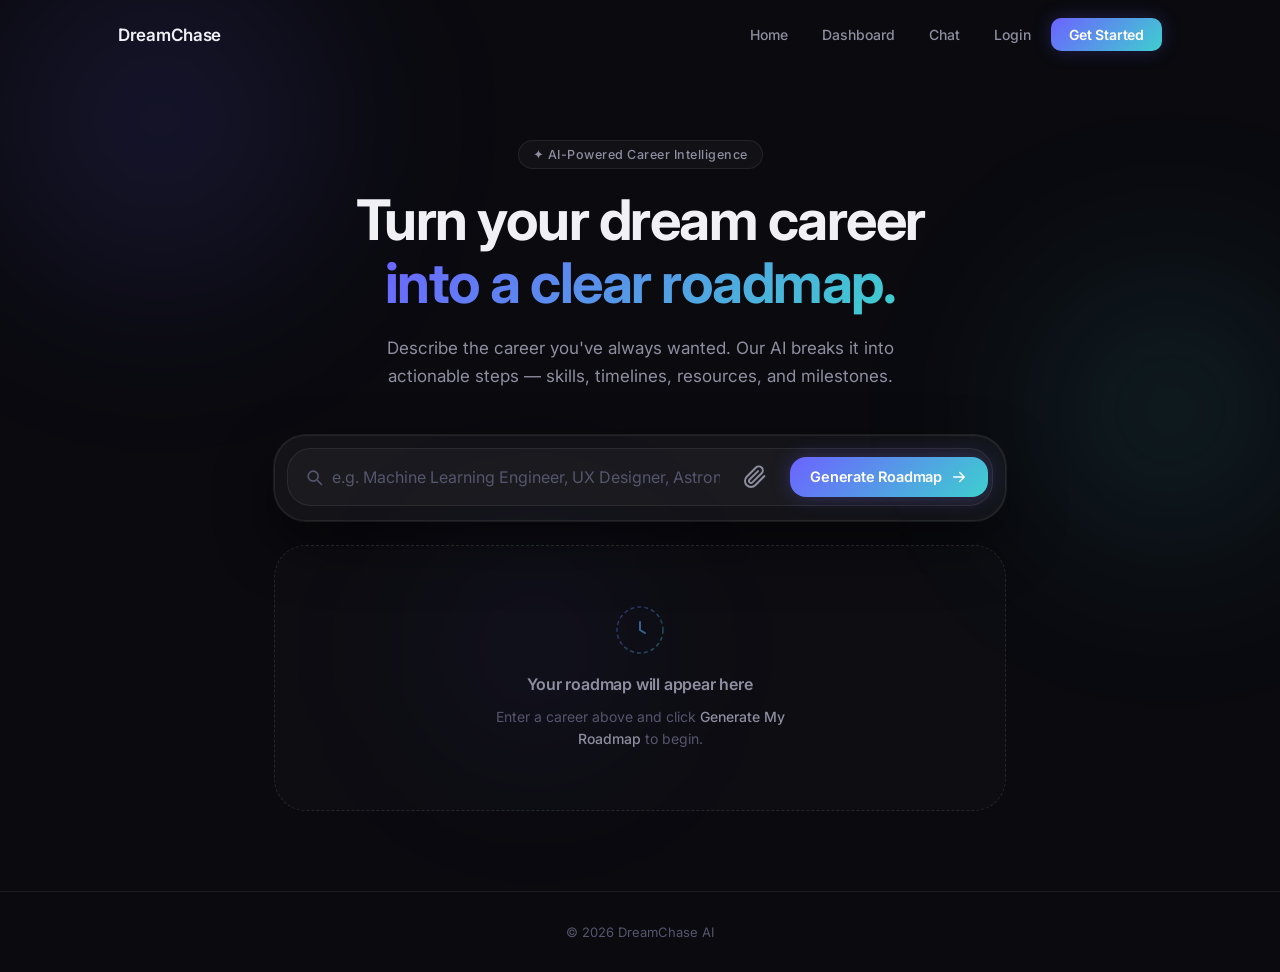
<file: Frontend/index.html>
<!DOCTYPE html>
<html lang="en">
<head>
  <meta charset="UTF-8" />
  <meta name="viewport" content="width=device-width, initial-scale=1.0" />
  <title>DreamChase AI — Your Career Roadmap</title>
  <meta name="description" content="Enter your dream career and let DreamChase AI generate a personalized roadmap to help you achieve your goals." />
  <link rel="preconnect" href="https://fonts.googleapis.com" />
  <link rel="preconnect" href="https://fonts.gstatic.com" crossorigin />
  <link href="https://fonts.googleapis.com/css2?family=Inter:wght@300;400;500;600;700&display=swap" rel="stylesheet" />
  <link rel="stylesheet" href="css/style.css" />
  
</head>
<body>

  <!-- ── Navigation ── -->
  <nav class="navbar" id="navbar">
    <div class="nav-inner">
      <a href="index.html" class="nav-logo">
        <span>DreamChase</span>
      </a>
      <div class="nav-links">
        <a href="index.html" class="nav-link">Home</a>
        <a href="dashboard.html" class="nav-link">Dashboard</a>
        <a href="chat.html" class="nav-link">Chat</a>
        <a href="login.html" class="nav-link">Login</a>
        <a href="#" class="nav-cta" id="getStartedBtn">Get Started</a>
      </div>
    </div>
  </nav>

  <!-- ── Hero ── -->
  <main class="main-wrap">

    <!-- Ambient blobs -->
    <div class="blob blob-1" aria-hidden="true"></div>
    <div class="blob blob-2" aria-hidden="true"></div>
    <div class="blob blob-3" aria-hidden="true"></div>

    <!-- Hero text -->
    <section class="hero-section">
      <div class="badge">✦ AI-Powered Career Intelligence</div>
      <h1 class="hero-title">
        Turn your dream career<br />
        <span class="gradient-text">into a clear roadmap.</span>
      </h1>
      <p class="hero-sub">
        Describe the career you've always wanted. Our AI breaks it into actionable steps — skills, timelines, resources, and milestones.
      </p>
    </section>

    <!-- ── Input Card ── -->
    <section class="card-section" aria-label="Career roadmap generator">
      <div class="input-card" id="inputCard">

        <!-- Input row -->
        <div class="input-row">
          <div class="input-icon" aria-hidden="true">
            <svg width="20" height="20" viewBox="0 0 24 24" fill="none">
              <path d="M21 21l-4.35-4.35M17 11A6 6 0 1 1 5 11a6 6 0 0 1 12 0z" stroke="currentColor" stroke-width="2" stroke-linecap="round"/>
            </svg>
          </div>
          <input
            type="text"
            id="careerInput"
            class="career-input"
            placeholder="e.g. Machine Learning Engineer, UX Designer, Astronaut…"
            autocomplete="off"
            spellcheck="false"
            aria-label="Enter your dream career"
            maxlength="120"
          />
          <label for="imageInput" id="imageUploadLabel" title="Upload Syllabus/Photo" style="cursor: pointer; padding: 0 15px; display: flex; align-items: center; color: var(--text-secondary); transition: color 0.2s ease;">
            <svg width="24" height="24" viewBox="0 0 24 24" fill="none">
              <path d="M21.44 11.05l-9.19 9.19a6 6 0 01-8.49-8.49l9.19-9.19a4 4 0 015.66 5.66l-9.2 9.19a2 2 0 01-2.83-2.83l8.49-8.48" stroke="currentColor" stroke-width="2" stroke-linecap="round" stroke-linejoin="round"/>
            </svg>
            <input type="file" id="imageInput" accept="image/png, image/jpeg, image/webp" style="display: none;" />
          </label>
          <button class="generate-btn" id="generateBtn" aria-label="Generate roadmap">
            <span class="btn-text">Generate Roadmap</span>
            <span class="btn-icon" aria-hidden="true">
              <svg width="18" height="18" viewBox="0 0 24 24" fill="none">
                <path d="M5 12h14M13 6l6 6-6 6" stroke="currentColor" stroke-width="2" stroke-linecap="round" stroke-linejoin="round"/>
              </svg>
            </span>
          </button>
        </div>

      </div>
    </section>

    <!-- ── Response Area ── -->
    <section class="response-section" id="responseSection" aria-live="polite" aria-label="AI roadmap output">

      <!-- Empty state -->
      <div class="empty-state" id="emptyState">
        <div class="empty-icon" aria-hidden="true">
          <svg width="48" height="48" viewBox="0 0 48 48" fill="none">
            <circle cx="24" cy="24" r="23" stroke="url(#eg)" stroke-width="1.5" stroke-dasharray="4 3"/>
            <path d="M24 16v8l5 3" stroke="url(#eg2)" stroke-width="2" stroke-linecap="round"/>
            <defs>
              <linearGradient id="eg" x1="0" y1="0" x2="48" y2="48" gradientUnits="userSpaceOnUse">
                <stop stop-color="#6C63FF" stop-opacity=".6"/>
                <stop offset="1" stop-color="#3ECFCF" stop-opacity=".6"/>
              </linearGradient>
              <linearGradient id="eg2" x1="0" y1="0" x2="48" y2="48" gradientUnits="userSpaceOnUse">
                <stop stop-color="#6C63FF"/>
                <stop offset="1" stop-color="#3ECFCF"/>
              </linearGradient>
            </defs>
          </svg>
        </div>
        <p class="empty-title">Your roadmap will appear here</p>
        <p class="empty-sub">Enter a career above and click <strong>Generate My Roadmap</strong> to begin.</p>
      </div>

      <!-- Loading state -->
      <div class="loading-state" id="loadingState" hidden>
        <div class="loading-dots" aria-label="Generating roadmap">
          <span></span><span></span><span></span>
        </div>
        <p class="loading-text">Crafting your personalized roadmap…</p>
      </div>

      <!-- Result state -->
      <div class="result-state" id="resultState" hidden>
        <div class="result-header">
          <div class="result-badge">
            <svg width="14" height="14" viewBox="0 0 16 16" fill="none" aria-hidden="true">
              <circle cx="8" cy="8" r="8" fill="url(#rb)"/>
              <path d="M5 8l2 2 4-4" stroke="white" stroke-width="1.5" stroke-linecap="round" stroke-linejoin="round"/>
              <defs>
                <linearGradient id="rb" x1="0" y1="0" x2="16" y2="16" gradientUnits="userSpaceOnUse">
                  <stop stop-color="#6C63FF"/><stop offset="1" stop-color="#3ECFCF"/>
                </linearGradient>
              </defs>
            </svg>
            AI Roadmap
          </div>
          <div class="result-meta" id="resultMeta"></div>
          <button class="copy-btn" id="copyBtn" title="Copy roadmap" aria-label="Copy roadmap to clipboard">
            <svg width="15" height="15" viewBox="0 0 24 24" fill="none">
              <rect x="9" y="9" width="13" height="13" rx="2" stroke="currentColor" stroke-width="1.8"/>
              <path d="M5 15H4a2 2 0 0 1-2-2V4a2 2 0 0 1 2-2h9a2 2 0 0 1 2 2v1" stroke="currentColor" stroke-width="1.8" stroke-linecap="round"/>
            </svg>
          </button>
        </div>
        <div class="result-body" id="resultBody"></div>
        <div class="result-footer">
          <button class="new-search-btn" id="newSearchBtn">
            <svg width="14" height="14" viewBox="0 0 24 24" fill="none" aria-hidden="true">
              <path d="M1 4v6h6M23 20v-6h-6" stroke="currentColor" stroke-width="2" stroke-linecap="round" stroke-linejoin="round"/>
              <path d="M20.49 9A9 9 0 0 0 5.64 5.64L1 10M23 14l-4.64 4.36A9 9 0 0 1 3.51 15" stroke="currentColor" stroke-width="2" stroke-linecap="round" stroke-linejoin="round"/>
            </svg>
            New Search
          </button>
        </div>
      </div>

    </section>

  </main>

  <!-- ── Footer ── -->
  <footer class="site-footer">
    <p>© 2026 DreamChase AI</p>
  </footer>

  <script src="js/app.js" defer></script>

</body>
</html>
</file>
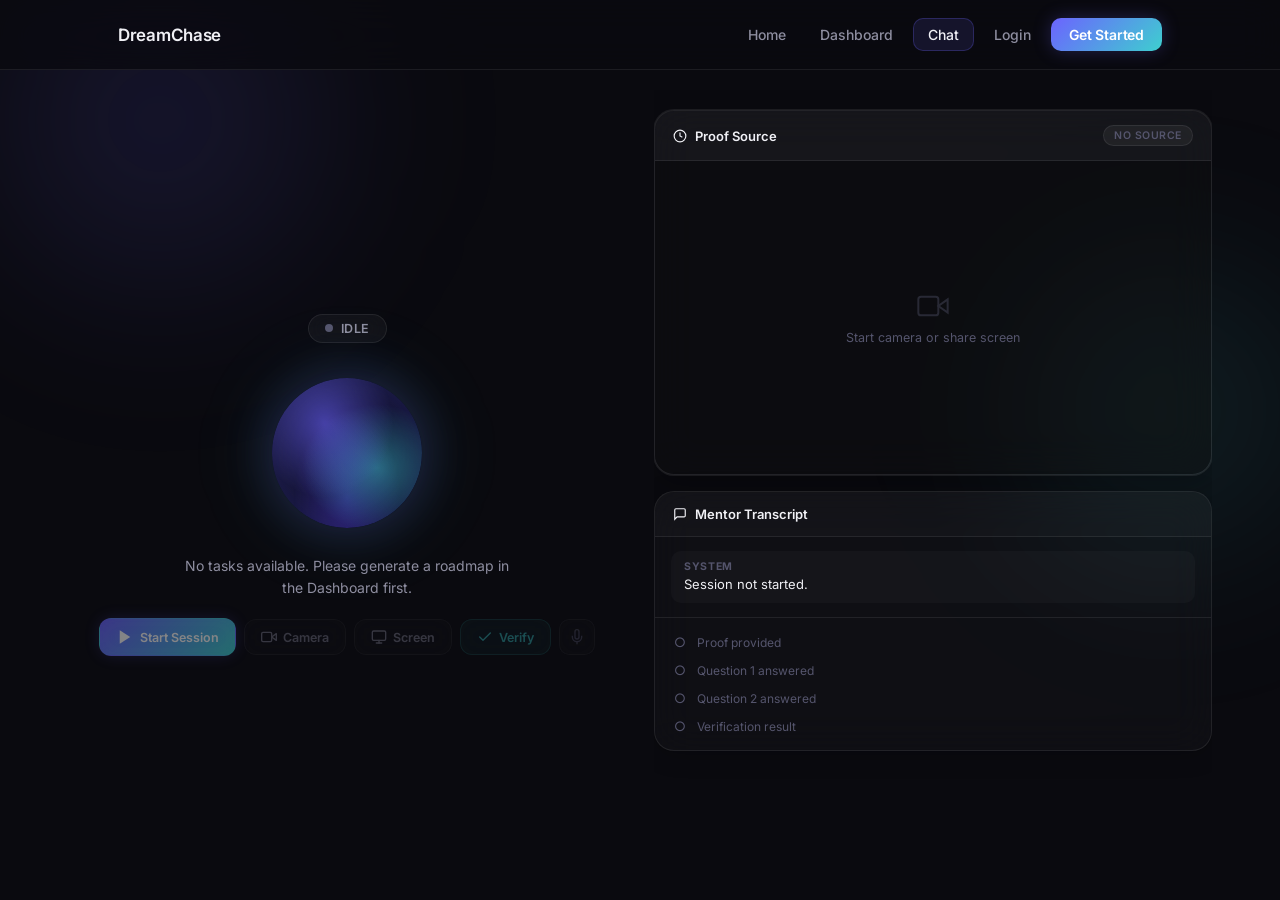
<file: Frontend/chat.html>
<!DOCTYPE html>
<html lang="en">
<head>
  <meta charset="UTF-8" />
  <meta name="viewport" content="width=device-width, initial-scale=1.0" />
  <title>DreamChase — Live Mentor Verification</title>
  <meta name="description" content="Verify your career progress with your AI mentor through live camera or screen-share proof." />
  <link rel="preconnect" href="https://fonts.googleapis.com" />
  <link rel="preconnect" href="https://fonts.gstatic.com" crossorigin />
  <link href="https://fonts.googleapis.com/css2?family=Inter:wght@300;400;500;600;700&display=swap" rel="stylesheet" />
  <link rel="stylesheet" href="css/style.css?v=2" />
</head>
<body>

  <!-- ── Navigation ── -->
  <nav class="navbar scrolled" id="navbar">
    <div class="nav-inner">
      <a href="index.html" class="nav-logo"><span>DreamChase</span></a>
      <div class="nav-links">
        <a href="index.html" class="nav-link">Home</a>
        <a href="dashboard.html" class="nav-link">Dashboard</a>
        <a href="chat.html" class="nav-link nav-link--active">Chat</a>
        <a href="login.html" class="nav-link">Login</a>
        <a href="#" class="nav-cta" id="getStartedBtn">Get Started</a>
      </div>
    </div>
  </nav>

  <!-- ── Verification App Container ── -->
  <main class="vf-app" id="vfApp" data-state="idle">

    <!-- Ambient blobs -->
    <div class="blob blob-1" aria-hidden="true"></div>
    <div class="blob blob-2" aria-hidden="true"></div>

    <!-- ─ Left Column: Orb + Status + Controls ─ -->
    <section class="vf-col vf-col--left">

      <!-- Session Status Badge -->
      <div class="vf-status-badge" id="statusBadge">
        <span class="vf-status-badge__dot"></span>
        <span class="vf-status-badge__text" id="statusText">Idle</span>
      </div>

      <!-- Central Orb -->
      <div class="vf-orb-wrap" id="orbWrap">
        <div class="vf-orb-glow" id="orbGlow"></div>
        <div class="vf-orb" id="vfOrb">
          <div class="vf-orb__inner"></div>
        </div>
      </div>

      <!-- Equalizer Removed -->

      <!-- Mentor Prompt (below orb) -->
      <div class="vf-prompt" id="mentorPrompt">
        <p class="vf-prompt__text" id="promptText">Start a live session to begin verification</p>
      </div>

      <!-- Control Buttons -->
      <div class="vf-controls" id="vfControls">
        <!-- Primary: Start Session / End Session -->
        <button class="vf-ctrl vf-ctrl--primary" id="sessionBtn" title="Start Live Session">
          <svg class="icon-play" width="18" height="18" viewBox="0 0 24 24" fill="currentColor"><polygon points="5 3 19 12 5 21 5 3"></polygon></svg>
          <svg class="icon-stop" width="18" height="18" viewBox="0 0 24 24" fill="currentColor" style="display:none"><rect x="6" y="6" width="12" height="12" rx="2"></rect></svg>
          <span class="vf-ctrl__label" id="sessionLabel">Start Session</span>
        </button>
        <!-- Camera -->
        <button class="vf-ctrl vf-ctrl--secondary" id="cameraBtn" title="Start Camera" disabled>
          <svg width="16" height="16" viewBox="0 0 24 24" fill="none" stroke="currentColor" stroke-width="2" stroke-linecap="round" stroke-linejoin="round"><path d="M23 7l-7 5 7 5V7z"></path><rect x="1" y="5" width="15" height="14" rx="2" ry="2"></rect></svg>
          <span class="vf-ctrl__label">Camera</span>
        </button>
        <!-- Screen Share -->
        <button class="vf-ctrl vf-ctrl--secondary" id="screenBtn" title="Share Screen" disabled>
          <svg width="16" height="16" viewBox="0 0 24 24" fill="none" stroke="currentColor" stroke-width="2" stroke-linecap="round" stroke-linejoin="round"><rect x="2" y="3" width="20" height="14" rx="2" ry="2"></rect><line x1="8" y1="21" x2="16" y2="21"></line><line x1="12" y1="17" x2="12" y2="21"></line></svg>
          <span class="vf-ctrl__label">Screen</span>
        </button>
        <!-- Verify -->
        <button class="vf-ctrl vf-ctrl--accent" id="verifyBtn" title="Start Verification" disabled>
          <svg width="16" height="16" viewBox="0 0 24 24" fill="none" stroke="currentColor" stroke-width="2" stroke-linecap="round" stroke-linejoin="round"><polyline points="20 6 9 17 4 12"></polyline></svg>
          <span class="vf-ctrl__label">Verify</span>
        </button>
        <!-- Mute -->
        <button class="vf-ctrl vf-ctrl--icon" id="muteBtn" title="Mute" disabled>
          <svg class="icon-mic" width="16" height="16" viewBox="0 0 24 24" fill="none" stroke="currentColor" stroke-width="2"><path d="M12 1a3 3 0 0 0-3 3v8a3 3 0 0 0 6 0V4a3 3 0 0 0-3-3z"></path><path d="M19 10v2a7 7 0 0 1-14 0v-2"></path><line x1="12" y1="19" x2="12" y2="23"></line></svg>
          <svg class="icon-mic-off" width="16" height="16" viewBox="0 0 24 24" fill="none" stroke="currentColor" stroke-width="2" style="display:none"><line x1="1" y1="1" x2="23" y2="23"></line><path d="M9 9v3a3 3 0 0 0 5.12 2.12M15 9.34V4a3 3 0 0 0-5.94-.6"></path><path d="M17 16.95A7 7 0 0 1 5 12v-2m14 0v2c0 .76-.13 1.49-.36 2.18"></path><line x1="12" y1="19" x2="12" y2="23"></line></svg>
        </button>
      </div>
    </section>

    <!-- ─ Right Column: Proof + Mentor Panel ─ -->
    <section class="vf-col vf-col--right">

      <!-- Proof Source Card -->
      <div class="vf-proof-card" id="proofCard">
        <div class="vf-proof-card__header">
          <h3 class="vf-proof-card__title">
            <svg width="14" height="14" viewBox="0 0 24 24" fill="none" stroke="currentColor" stroke-width="2"><circle cx="12" cy="12" r="10"></circle><polyline points="12 6 12 12 16 14"></polyline></svg>
            Proof Source
          </h3>
          <span class="vf-proof-card__badge" id="proofBadge">No Source</span>
        </div>
        <div class="vf-proof-card__preview" id="proofPreview">
          <video id="proofVideo" autoplay muted playsinline></video>
          <div class="vf-proof-card__empty" id="proofEmpty">
            <svg width="32" height="32" viewBox="0 0 24 24" fill="none" stroke="currentColor" stroke-width="1.5" opacity="0.4"><path d="M23 7l-7 5 7 5V7z"></path><rect x="1" y="5" width="15" height="14" rx="2" ry="2"></rect></svg>
            <span>Start camera or share screen</span>
          </div>
        </div>
        <button class="vf-proof-card__stop" id="stopProofBtn" style="display:none">
          <svg width="14" height="14" viewBox="0 0 24 24" fill="none" stroke="currentColor" stroke-width="2"><rect x="6" y="6" width="12" height="12" rx="2"></rect></svg>
          Stop Preview
        </button>
      </div>

      <!-- Mentor Panel -->
      <div class="vf-mentor-panel" id="mentorPanel">
        <div class="vf-mentor-panel__header">
          <h3 class="vf-mentor-panel__title">
            <svg width="14" height="14" viewBox="0 0 24 24" fill="none" stroke="currentColor" stroke-width="2"><path d="M21 15a2 2 0 01-2 2H7l-4 4V5a2 2 0 012-2h14a2 2 0 012 2z"></path></svg>
            Mentor Transcript
          </h3>
        </div>
        <div class="vf-mentor-panel__body" id="mentorBody">
          <!-- Transcript entries will be appended here -->
          <div class="vf-transcript vf-transcript--system" id="transcriptPlaceholder">
            <span class="vf-transcript__label">System</span>
            <span class="vf-transcript__text">Session not started.</span>
          </div>
        </div>

        <!-- User Answer Input -->
        <div class="vf-answer-wrap" id="answerWrap" style="display:none">
          <input type="text" id="answerInput" class="vf-answer-input" placeholder="Type your answer here..." autocomplete="off">
          <button id="sendAnswerBtn" class="vf-answer-btn">Send</button>
        </div>

        <!-- Verification Checklist -->
        <div class="vf-checklist" id="vfChecklist">
          <div class="vf-checklist__item" id="checkProof" data-done="false">
            <span class="vf-checklist__icon">○</span>
            <span>Proof provided</span>
          </div>
          <div class="vf-checklist__item" id="checkQ1" data-done="false">
            <span class="vf-checklist__icon">○</span>
            <span>Question 1 answered</span>
          </div>
          <div class="vf-checklist__item" id="checkQ2" data-done="false">
            <span class="vf-checklist__icon">○</span>
            <span>Question 2 answered</span>
          </div>
          <div class="vf-checklist__item" id="checkResult" data-done="false">
            <span class="vf-checklist__icon">○</span>
            <span>Verification result</span>
          </div>
        </div>

        <!-- Result Banner -->
        <div class="vf-result-banner" id="resultBanner" style="display:none">
          <span class="vf-result-banner__icon" id="resultIcon"></span>
          <span class="vf-result-banner__text" id="resultText"></span>
          <button class="vf-result-banner__retry" id="retryBtn" style="display:none">Retry</button>
        </div>
      </div>

    </section>

    <!-- ── Reward Overlay (hidden) ── -->
    <div class="vf-reward-overlay" id="rewardOverlay">
      <div class="vf-reward__burst" id="rewardBurst"></div>
      <div class="vf-reward__badge">
        <svg width="48" height="48" viewBox="0 0 24 24" fill="none" stroke="#ffd700" stroke-width="2"><polygon points="12 2 15.09 8.26 22 9.27 17 14.14 18.18 21.02 12 17.77 5.82 21.02 7 14.14 2 9.27 8.91 8.26 12 2"></polygon></svg>
        <span class="vf-reward__text">Task Verified!</span>
      </div>
      <!-- Stars generated by JS -->
    </div>

    <!-- Error Toast -->
    <div class="vf-error" id="vfError">
      <svg width="14" height="14" viewBox="0 0 24 24" fill="none" stroke="currentColor" stroke-width="2"><circle cx="12" cy="12" r="10"></circle><line x1="15" y1="9" x2="9" y2="15"></line><line x1="9" y1="9" x2="15" y2="15"></line></svg>
      <span id="errorText"></span>
    </div>

  </main>

  <script src="js/chat.js?v=5" defer></script>
  <script>
    const navbar = document.getElementById('navbar');
    window.addEventListener('scroll', () => {
      navbar.classList.toggle('scrolled', window.scrollY > 20);
    }, { passive: true });
  </script>
</body>
</html>
</file>
<file: Frontend/css/style.css>
/* Custom Modal Styling */
.custom-modal-overlay {
    position: fixed;
    top: 0; left: 0; width: 100%; height: 100%;
    background: rgba(10, 10, 15, 0.8);
    backdrop-filter: blur(8px); /* Beautiful glass effect */
    display: flex;
    justify-content: center;
    align-items: center;
    z-index: 9999;
    opacity: 0;
    transition: opacity 0.3s ease;
}

.custom-modal {
    background: #161622;
    border: 1px solid rgba(108, 99, 255, 0.3);
    border-radius: 16px;
    padding: 30px 40px;
    text-align: center;
    box-shadow: 0 15px 35px rgba(0,0,0,0.5), 0 0 20px rgba(108, 99, 255, 0.1);
    transform: translateY(20px);
    transition: transform 0.3s ease;
    max-width: 400px;
    width: 90%;
}

.custom-modal-overlay.show {
    opacity: 1;
}
.custom-modal-overlay.show .custom-modal {
    transform: translateY(0);
}

.modal-actions {
    display: flex;
    gap: 15px;
    justify-content: center;
}

.modal-btn {
    padding: 10px 20px;
    border-radius: 8px;
    font-weight: 600;
    cursor: pointer;
    border: none;
    transition: all 0.2s;
}

.cancel-btn {
    background: rgba(255, 255, 255, 0.05);
    color: var(--text-secondary);
    border: 1px solid rgba(255, 255, 255, 0.1);
}
.cancel-btn:hover {
    background: rgba(255, 255, 255, 0.1);
    color: white;
}

.confirm-btn {
    background: var(--gradient);
    color: white;
    box-shadow: 0 4px 15px rgba(108, 99, 255, 0.3);
}
.confirm-btn:hover {
    box-shadow: 0 6px 20px rgba(108, 99, 255, 0.5);
    transform: translateY(-2px);
}

*,
::after,
::before {
  box-sizing: border-box;
  margin: 0;
  padding: 0
}
:root {
  --bg-base: #0a0a0f;
  --bg-elevated: #111118;
  --bg-card: rgba(255, 255, 255, 0.04);
  --bg-card-hover: rgba(255, 255, 255, 0.07);
  --border: rgba(255, 255, 255, 0.08);
  --border-focus: rgba(108, 99, 255, 0.6);
  --text-primary: #f0f0f5;
  --text-secondary: #8e8ea0;
  --text-muted: #55556d;
  --grad-start: #6c63ff;
  --grad-end: #3ecfcf;
  --gradient: linear-gradient(135deg, var(--grad-start), var(--grad-end));
  --radius-sm: 10px;
  --radius-md: 16px;
  --radius-lg: 24px;
  --radius-xl: 32px;
  --shadow-card: 0 0 0 1px var(--border),0 24px 60px rgba(0, 0, 0, 0.45);
  --shadow-btn: 0 0 24px rgba(108, 99, 255, 0.35);
  --font: "Inter",-apple-system,BlinkMacSystemFont,"Segoe UI",sans-serif;
  --transition: 0.22s cubic-bezier(0.4, 0, 0.2, 1)
}
html {
  scroll-behavior: smooth
}
[hidden] {
  display: none!important
}
body {
  font-family: var(--font);
  background: var(--bg-base);
  color: var(--text-primary);
  min-height: 100dvh;
  overflow-x: hidden;
  -webkit-font-smoothing: antialiased
}
::-webkit-scrollbar {
  width: 6px
}
::-webkit-scrollbar-track {
  background: 0 0
}
::-webkit-scrollbar-thumb {
  background: rgba(255,255,255,.1);
  border-radius: 99px
}
.navbar {
  position: fixed;
  top: 0;
  left: 0;
  right: 0;
  z-index: 100;
  border-bottom: 1px solid transparent;
  transition: background var(--transition),backdrop-filter var(--transition),border-color var(--transition)
}
.navbar.scrolled {
  background: rgba(10,10,15,.82);
  backdrop-filter: blur(20px) saturate(1.6);
  -webkit-backdrop-filter: blur(20px) saturate(1.6);
  border-color: var(--border)
}
.nav-inner {
  max-width: 1100px;
  margin: 0 auto;
  padding: 18px 28px;
  display: flex;
  align-items: center;
  justify-content: space-between
}
.nav-logo {
  display: flex;
  align-items: center;
  gap: 9px;
  text-decoration: none;
  font-weight: 600;
  font-size: 17px;
  letter-spacing: -.3px;
  color: var(--text-primary)
}
.nav-links {
  display: flex;
  align-items: center;
  gap: 6px
}
.nav-cta,
.nav-link {
  font-size: 14px;
  border-radius: var(--radius-sm);
  text-decoration: none
}
.nav-link {
  color: var(--text-secondary);
  font-weight: 500;
  padding: 7px 14px;
  transition: color var(--transition),background var(--transition)
}
.nav-link:hover {
  color: var(--text-primary);
  background: rgba(255,255,255,.05)
}
.nav-link--active {
  color: var(--text-primary)!important;
  background: rgba(108,99,255,.12);
  border: 1px solid rgba(108,99,255,.25)
}
.nav-cta {
  font-weight: 600;
  padding: 8px 18px;
  background: var(--gradient);
  color: #fff;
  letter-spacing: -.2px;
  box-shadow: 0 0 18px rgba(108,99,255,.25);
  transition: opacity var(--transition),transform var(--transition),box-shadow var(--transition)
}
.nav-cta:hover {
  opacity: .88;
  transform: translateY(-1px);
  box-shadow: var(--shadow-btn)
}
.blob {
  position: fixed;
  border-radius: 50%;
  filter: blur(80px);
  pointer-events: none;
  z-index: 0;
  animation: 12s ease-in-out infinite alternate blobFloat
}
.blob-1 {
  width: 480px;
  height: 480px;
  background: radial-gradient(circle,rgba(108,99,255,.18),transparent 70%);
  top: -120px;
  left: -80px;
  animation-duration: 14s
}
.blob-2 {
  width: 420px;
  height: 420px;
  background: radial-gradient(circle,rgba(62,207,207,.14),transparent 70%);
  top: 200px;
  right: -100px;
  animation-duration: 18s;
  animation-delay: -4s
}
.blob-3 {
  width: 300px;
  height: 300px;
  background: radial-gradient(circle,rgba(108,99,255,.1),transparent 70%);
  bottom: 100px;
  left: 30%;
  animation-duration: 16s;
  animation-delay: -8s
}
@keyframes blobFloat {
  from {
    transform: translate(0,0) scale(1)
  }
  to {
    transform: translate(30px,20px) scale(1.08)
  }
}
.main-wrap {
  position: relative;
  max-width: 780px;
  margin: 0 auto;
  padding: 140px 24px 80px;
  display: flex;
  flex-direction: column;
  align-items: center
}
.hero-section {
  position: relative;
  z-index: 1;
  display: flex;
  flex-direction: column;
  align-items: center;
  text-align: center;
  gap: 20px;
  margin-bottom: 44px;
  animation: .7s both fadeUp
}
.badge {
  display: inline-flex;
  align-items: center;
  gap: 6px;
  font-size: 12.5px;
  font-weight: 500;
  letter-spacing: .04em;
  color: var(--text-secondary);
  background: rgba(255,255,255,.03);
  padding: 6px 14px;
  border-radius: 99px;
  border: 1px solid var(--border);
  backdrop-filter: blur(8px)
}
.hero-title {
  font-size: clamp(32px, 6vw, 56px);
  font-weight: 700;
  line-height: 1.12;
  letter-spacing: -1.5px
}
.gradient-text {
  background: var(--gradient);
  -webkit-background-clip: text;
  background-clip: text;
  -webkit-text-fill-color: transparent
}
.hero-sub {
  font-size: 17px;
  line-height: 1.65;
  color: var(--text-secondary);
  max-width: 520px
}
.card-section,
.response-section {
  width: 100%;
  position: relative;
  z-index: 1
}
.card-section {
  animation: .7s .1s both fadeUp
}
.input-card {
  background: var(--bg-card);
  border-radius: var(--radius-xl);
  padding: 12px 12px 14px;
  border: 1px solid var(--border);
  backdrop-filter: blur(24px) saturate(1.4);
  -webkit-backdrop-filter: blur(24px) saturate(1.4);
  box-shadow: var(--shadow-card);
  transition: border-color var(--transition),box-shadow var(--transition)
}
.input-card:focus-within {
  border-color: rgba(108,99,255,.35);
  box-shadow: 0 0 0 1px rgba(108,99,255,.15),0 24px 60px rgba(0,0,0,.5),0 0 40px rgba(108,99,255,.08)
}
.input-row {
  display: flex;
  align-items: center;
  gap: 8px;
  background: rgba(255,255,255,.03);
  border: 1px solid var(--border);
  border-radius: var(--radius-lg);
  padding: 4px 4px 4px 16px;
  transition: border-color var(--transition)
}
.input-row:focus-within {
  border-color: rgba(108,99,255,.4)
}
.chat-input-icon,
.input-icon {
  color: var(--text-muted);
  display: flex;
  align-items: center;
  flex-shrink: 0
}
.career-input,
.chat-text-input {
  outline: 0;
  font-family: var(--font);
  caret-color: var(--grad-start)
}
.career-input {
  flex: 1;
  background: 0 0;
  border: none;
  color: var(--text-primary);
  font-size: 16px;
  line-height: 1.5;
  padding: 12px 0
}
.career-input::placeholder {
  color: var(--text-muted)
}
.career-input.shake {
  animation: .4s shake
}
@keyframes shake {
  0%,
  100% {
    transform: translateX(0)
  }
  20% {
    transform: translateX(-6px)
  }
  60% {
    transform: translateX(6px)
  }
  80% {
    transform: translateX(-3px)
  }
}
.generate-btn {
  display: flex;
  align-items: center;
  gap: 8px;
  padding: 11px 20px;
  border-radius: var(--radius-md);
  background: var(--gradient);
  color: #fff;
  font-family: var(--font);
  font-size: 14.5px;
  font-weight: 600;
  letter-spacing: -.2px;
  border: none;
  cursor: pointer;
  flex-shrink: 0;
  box-shadow: 0 0 20px rgba(108,99,255,.3);
  transition: transform var(--transition),box-shadow var(--transition),opacity var(--transition)
}
.chat-send-btn:hover,
.generate-btn:hover:not(:disabled) {
  transform: translateY(-1px);
  box-shadow: var(--shadow-btn)
}
.chat-send-btn:active,
.generate-btn:active:not(:disabled) {
  transform: translateY(0)
}
.generate-btn:disabled {
  opacity: .55;
  cursor: not-allowed
}
.btn-text {
  white-space: nowrap
}
.btn-icon {
  display: flex;
  align-items: center
}
.response-section {
  margin-top: 24px;
  animation: .7s .2s both fadeUp
}
.empty-state {
  display: flex;
  flex-direction: column;
  align-items: center;
  justify-content: center;
  text-align: center;
  gap: 12px;
  padding: 60px 24px;
  border: 1px dashed rgba(255,255,255,.1);
  border-radius: var(--radius-xl);
  background: rgba(255,255,255,.015)
}
.empty-icon {
  opacity: .6;
  margin-bottom: 4px;
  animation: 3s ease-in-out infinite pulse
}
.empty-title {
  font-size: 16px;
  font-weight: 600;
  letter-spacing: -.2px;
  color: var(--text-secondary)
}
.empty-sub {
  font-size: 14px;
  color: var(--text-muted);
  max-width: 320px;
  line-height: 1.6
}
.empty-sub strong {
  color: var(--text-secondary);
  font-weight: 500
}
@keyframes pulse {
  0%,
  100% {
    opacity: .5;
    transform: scale(1)
  }
  50% {
    opacity: .9;
    transform: scale(1.05)
  }
}
.loading-state {
  display: flex;
  flex-direction: column;
  align-items: center;
  gap: 16px;
  padding: 60px 24px
}
.loading-dots {
  display: flex;
  gap: 8px
}
.loading-dots span {
  width: 8px;
  height: 8px;
  border-radius: 50%;
  background: var(--gradient);
  animation: 1.2s ease-in-out infinite dotBounce
}
.loading-dots span:nth-child(2) {
  animation-delay: .2s
}
.loading-dots span:nth-child(3) {
  animation-delay: .4s
}
.loading-text {
  font-size: 14.5px;
  color: var(--text-secondary)
}
@keyframes dotBounce {
  0%,
  100%,
  80% {
    transform: scale(.7);
    opacity: .4
  }
  40% {
    transform: scale(1.15);
    opacity: 1
  }
}
.result-state {
  background: var(--bg-card);
  border: 1px solid var(--border);
  border-radius: var(--radius-xl);
  overflow: hidden;
  backdrop-filter: blur(20px);
  -webkit-backdrop-filter: blur(20px);
  box-shadow: var(--shadow-card);
  animation: .4s both fadeUp
}
.result-header {
  display: flex;
  align-items: center;
  gap: 12px;
  padding: 16px 20px;
  border-bottom: 1px solid var(--border);
  background: rgba(255,255,255,.025)
}
.result-badge {
  display: flex;
  align-items: center;
  gap: 6px;
  font-size: 12px;
  font-weight: 600;
  letter-spacing: .02em;
  background: linear-gradient(135deg,rgba(108,99,255,.2),rgba(62,207,207,.2));
  border: 1px solid rgba(108,99,255,.25);
  border-radius: 99px;
  padding: 4px 10px;
  color: #c4c0ff
}
.result-meta {
  flex: 1;
  font-size: 13px;
  letter-spacing: -.1px;
  color: var(--text-muted)
}
.copy-btn {
  background: rgba(255,255,255,.05);
  border: 1px solid var(--border);
  border-radius: 8px;
  cursor: pointer;
  display: flex;
  align-items: center;
  justify-content: center;
  width: 32px;
  height: 32px;
  color: var(--text-muted);
  transition: color var(--transition),background var(--transition),border-color var(--transition)
}
.copy-btn:hover {
  color: var(--text-primary);
  background: rgba(255,255,255,.1);
  border-color: rgba(255,255,255,.15)
}
.copy-btn.copied {
  color: #3ecfcf;
  border-color: rgba(62,207,207,.4);
  background: rgba(62,207,207,.08)
}
.result-body {
  padding: 28px 28px 24px;
  max-height: 520px;
  overflow-y: auto;
  display: flex;
  flex-direction: column;
  gap: 4px
}
.rm-h2 {
  font-size: 17px;
  font-weight: 700;
  letter-spacing: -.4px;
  background: var(--gradient);
  -webkit-background-clip: text;
  background-clip: text;
  -webkit-text-fill-color: transparent;
  margin-top: 24px;
  margin-bottom: 10px
}
.rm-h2:first-child {
  margin-top: 0
}
.rm-h3 {
  font-size: 14px;
  font-weight: 600;
  color: var(--text-secondary);
  letter-spacing: .06em;
  text-transform: uppercase;
  margin-top: 20px;
  margin-bottom: 8px
}
.rm-step {
  display: flex;
  align-items: flex-start;
  gap: 12px;
  padding: 10px 14px;
  border-radius: var(--radius-sm);
  background: rgba(255,255,255,.025);
  border: 1px solid transparent;
  font-size: 14.5px;
  color: var(--text-primary);
  margin-bottom: 6px;
  line-height: 1.6;
  transition: border-color var(--transition),background var(--transition)
}
.rm-step:hover {
  border-color: rgba(108,99,255,.2);
  background: rgba(108,99,255,.05)
}

/* ─── Task Dual-Path Actions ─── */
.task-actions {
  display: flex;
  align-items: center;
  gap: 8px;
  margin-top: 10px;
  flex-wrap: wrap;
}
.task-btn {
  display: inline-flex;
  align-items: center;
  gap: 6px;
  padding: 7px 14px;
  border-radius: 8px;
  border: 1px solid var(--border);
  cursor: pointer;
  font-family: var(--font);
  font-size: 12px;
  font-weight: 600;
  transition: all 0.22s ease;
  backdrop-filter: blur(8px);
}
.task-btn:hover { transform: translateY(-1px); }
.task-btn--done {
  background: rgba(0,199,213,0.08);
  color: #3ecfcf;
  border-color: rgba(62,207,207,0.2);
}
.task-btn--done:hover {
  background: rgba(0,199,213,0.15);
  box-shadow: 0 0 12px rgba(62,207,207,0.15);
}
.task-btn--verify {
  background: rgba(255,215,0,0.08);
  color: #ffd700;
  border-color: rgba(255,215,0,0.2);
}
.task-btn--verify:hover {
  background: rgba(255,215,0,0.15);
  box-shadow: 0 0 12px rgba(255,215,0,0.15);
}
.task-btn__xp {
  font-size: 10px;
  font-weight: 700;
  padding: 2px 6px;
  border-radius: 4px;
  background: rgba(255,255,255,0.06);
  opacity: 0.8;
}

/* ─── Task Badges ─── */
.task-badge {
  position: absolute;
  top: 8px;
  right: 10px;
  font-size: 10px;
  font-weight: 700;
  padding: 3px 8px;
  border-radius: 6px;
  letter-spacing: 0.04em;
  text-transform: uppercase;
}
.task-badge--done {
  background: rgba(62,207,207,0.1);
  color: #3ecfcf;
  border: 1px solid rgba(62,207,207,0.2);
}
.task-badge--verified {
  background: rgba(255,215,0,0.1);
  color: #ffd700;
  border: 1px solid rgba(255,215,0,0.2);
  box-shadow: 0 0 8px rgba(255,215,0,0.1);
}
.rm-num {
  display: flex;
  align-items: center;
  justify-content: center;
  width: 22px;
  height: 22px;
  min-width: 22px;
  border-radius: 6px;
  background: var(--gradient);
  color: #fff;
  font-size: 11px;
  font-weight: 700
}
.rm-bullet {
  display: flex;
  align-items: flex-start;
  gap: 10px;
  color: var(--text-primary);
  padding: 5px 0;
  font-size: 14.5px;
  line-height: 1.6
}
.rm-dot {
  width: 6px;
  height: 6px;
  min-width: 6px;
  border-radius: 50%;
  background: var(--gradient);
  margin-top: 9px
}
.rm-p {
  font-size: 14.5px;
  line-height: 1.7;
  color: var(--text-secondary);
  padding: 3px 0
}
.rm-bold {
  font-size: 14.5px;
  font-weight: 600;
  color: var(--text-primary);
  margin-top: 16px
}
.result-footer {
  display: flex;
  align-items: center;
  padding: 14px 20px;
  border-top: 1px solid var(--border);
  gap: 12px
}
.new-search-btn {
  display: flex;
  align-items: center;
  gap: 7px;
  font-family: var(--font);
  font-size: 13px;
  font-weight: 500;
  color: var(--text-secondary);
  background: rgba(255,255,255,.04);
  border: 1px solid var(--border);
  border-radius: 8px;
  padding: 7px 14px;
  cursor: pointer;
  transition: color var(--transition),background var(--transition),border-color var(--transition)
}
.new-search-btn:hover {
  color: var(--text-primary);
  background: rgba(255,255,255,.08);
  border-color: rgba(255,255,255,.15)
}
.site-footer {
  position: relative;
  z-index: 1;
  text-align: center;
  padding: 32px 24px;
  font-size: 13px;
  color: var(--text-muted);
  border-top: 1px solid var(--border)
}
.site-footer a {
  color: var(--text-muted);
  text-decoration: none;
  transition: color var(--transition)
}
.site-footer a:hover {
  color: var(--text-secondary)
}
@keyframes fadeUp {
  from {
    opacity: 0;
    transform: translateY(22px)
  }
  to {
    opacity: 1;
    transform: translateY(0)
  }
}
.dash-main {
  position: relative;
  max-width: 1100px;
  margin: 0 auto;
  padding: 120px 28px 80px;
  min-height: 100dvh
}
.dash-header {
  text-align: center;
  display: flex;
  flex-direction: column;
  align-items: center;
  gap: 16px;
  margin-bottom: 40px;
  animation: .6s both fadeUp;
  position: relative;
  z-index: 1
}
.dash-title {
  font-size: clamp(28px, 5vw, 42px);
  font-weight: 700;
  letter-spacing: -1.2px;
  line-height: 1.15
}
.dash-sub {
  font-size: 16px;
  color: var(--text-secondary);
  max-width: 480px;
  line-height: 1.6
}
.stats-row {
  display: grid;
  grid-template-columns: repeat(3,1fr);
  gap: 16px;
  margin-bottom: 32px;
  animation: .6s .1s both fadeUp;
  position: relative;
  z-index: 1
}
.stat-card {
  display: flex;
  align-items: center;
  gap: 16px;
  background: linear-gradient(145deg,rgba(255,255,255,.03) 0,rgba(255,255,255,.01) 100%);
  border: 1px solid var(--border);
  border-radius: var(--radius-md);
  padding: 24px 20px;
  backdrop-filter: blur(16px);
  -webkit-backdrop-filter: blur(16px);
  transition: border-color var(--transition),transform var(--transition),box-shadow var(--transition)
}
.stat-card:hover {
  border-color: rgba(108,99,255,.4);
  transform: translateY(-4px);
  box-shadow: 0 12px 40px rgba(0,0,0,.4)
}
.stat-icon {
  width: 48px;
  height: 48px;
  border-radius: 14px;
  display: flex;
  align-items: center;
  justify-content: center;
  flex-shrink: 0
}
.stat-icon--purple {
  background: rgba(108,99,255,.15);
  color: #a29bfe
}
.stat-icon--cyan {
  background: rgba(62,207,207,.15);
  color: #3ecfcf
}
.stat-icon--green {
  background: rgba(0,213,132,.15);
  color: #00d584
}
.stat-info {
  display: flex;
  flex-direction: column;
  gap: 2px
}
.stat-value {
  font-size: 28px;
  font-weight: 700;
  letter-spacing: -.5px;
  line-height: 1
}
.stat-label {
  font-size: 13.5px;
  color: var(--text-secondary);
  font-weight: 500
}
.dash-grid {
  display: grid;
  grid-template-columns: 1.6fr 1fr;
  gap: 24px;
  position: relative;
  z-index: 1;
  animation: .6s .2s both fadeUp
}
.dash-card {
  background: var(--bg-card);
  border: 1px solid var(--border);
  border-radius: var(--radius-xl);
  backdrop-filter: blur(20px);
  -webkit-backdrop-filter: blur(20px);
  box-shadow: 0 0 0 1px var(--border),0 16px 48px rgba(0,0,0,.3);
  overflow: hidden;
  transition: border-color var(--transition)
}
.dash-card:hover {
  border-color: rgba(108,99,255,.2)
}
.dash-card--wide {
  grid-column: 1/-1
}
.dash-card__header {
  display: flex;
  align-items: center;
  justify-content: space-between;
  padding: 18px 22px;
  border-bottom: 1px solid var(--border);
  background: rgba(255,255,255,.02)
}
.dash-card__title-row {
  display: flex;
  align-items: center;
  gap: 10px;
  color: var(--text-primary)
}
.dash-card__title-row svg {
  color: var(--text-muted)
}
.dash-card__title-row h2 {
  font-size: 16px;
  font-weight: 600;
  letter-spacing: -.3px;
  margin: 0
}
.dash-card__action {
  font-size: 13px;
  font-weight: 500;
  color: var(--grad-start);
  text-decoration: none;
  padding: 5px 12px;
  border-radius: 8px;
  background: rgba(108,99,255,.1);
  border: 1px solid rgba(108,99,255,.2);
  transition: background var(--transition),border-color var(--transition)
}
.dash-card__action:hover {
  background: rgba(108,99,255,.18);
  border-color: rgba(108,99,255,.35)
}
.dash-card__badge {
  font-size: 11px;
  font-weight: 600;
  letter-spacing: .05em;
  text-transform: uppercase;
  padding: 3px 10px;
  border-radius: 99px;
  background: linear-gradient(135deg,rgba(108,99,255,.2),rgba(62,207,207,.2));
  border: 1px solid rgba(108,99,255,.25);
  color: #c4c0ff
}
.dash-card__body {
  padding: 22px
}
.roadmap-timeline {
  display: flex;
  flex-direction: column
}
.roadmap-phase {
  display: flex;
  gap: 16px;
  position: relative
}
.roadmap-phase:not(:last-child) {
  padding-bottom: 24px
}
.roadmap-phase:not(:last-child)::after {
  content: "";
  position: absolute;
  left: 17px;
  top: 42px;
  bottom: 0;
  width: 2px;
  background-image: linear-gradient(to bottom,rgba(108,99,255,.6) 50%,transparent 50%);
  background-size: 2px 8px;
  opacity: .6
}
.roadmap-phase__marker {
  width: 36px;
  height: 36px;
  min-width: 36px;
  border-radius: 50%;
  background: var(--gradient);
  display: flex;
  align-items: center;
  justify-content: center;
  font-size: 13px;
  font-weight: 700;
  color: #fff;
  z-index: 1;
  box-shadow: 0 0 16px rgba(108,99,255,.3)
}
.roadmap-phase__content {
  flex: 1;
  padding-top: 4px
}
.roadmap-phase__title {
  font-size: 16px;
  font-weight: 600;
  letter-spacing: -.2px;
  margin-bottom: 4px
}
.roadmap-phase__time {
  font-size: 12px;
  color: var(--text-muted);
  margin-bottom: 10px;
  font-weight: 500
}
.roadmap-phase__tasks {
  display: flex;
  flex-direction: column;
  gap: 6px
}
.roadmap-task {
  display: flex;
  align-items: center;
  gap: 10px;
  font-size: 13.5px;
  color: var(--text-secondary);
  padding: 8px 12px;
  border-radius: var(--radius-sm);
  background: rgba(255,255,255,.025);
  border: 1px solid transparent;
  transition: background var(--transition),border-color var(--transition)
}
.roadmap-task:hover {
  background: rgba(108,99,255,.06);
  border-color: rgba(108,99,255,.15)
}
.roadmap-task.completed {
  color: var(--text-muted)
}
.roadmap-task__check {
  width: 18px;
  height: 18px;
  min-width: 18px;
  border-radius: 5px;
  border: 2px solid var(--border);
  display: flex;
  align-items: center;
  justify-content: center;
  cursor: pointer;
  transition: background var(--transition),border-color var(--transition)
}
.roadmap-task__check:hover {
  border-color: rgba(108,99,255,.5)
}
.roadmap-task.completed .roadmap-task__check {
  background: var(--gradient);
  border-color: transparent
}
.daily-task.done .daily-task__check::after,
.roadmap-task.completed .roadmap-task__check::after {
  content: "✓";
  font-size: 11px;
  font-weight: 700;
  color: #fff
}
.progress-grid {
  display: flex;
  flex-direction: column;
  gap: 20px
}
.progress-item {
  display: flex;
  flex-direction: column;
  gap: 8px
}
.progress-item__header {
  display: flex;
  justify-content: space-between;
  align-items: center
}
.progress-item__label {
  font-size: 13.5px;
  font-weight: 500;
  color: var(--text-primary)
}
.progress-item__value {
  font-size: 13px;
  font-weight: 600;
  color: var(--text-muted)
}
.progress-bar {
  width: 100%;
  height: 8px;
  border-radius: 99px;
  background: rgba(255,255,255,.06);
  overflow: hidden
}
.progress-bar__fill {
  height: 100%;
  border-radius: 99px;
  background: var(--gradient);
  transition: width 1s cubic-bezier(.4, 0, .2, 1);
  position: relative
}
.progress-bar__fill::after {
  content: "";
  position: absolute;
  inset: 0;
  background: linear-gradient(90deg,transparent,rgba(255,255,255,.3),transparent);
  animation: 2s infinite shimmer
}
@keyframes shimmer {
  0% {
    transform: translateX(-100%)
  }
  100% {
    transform: translateX(100%)
  }
}
.daily-tasks {
  display: flex;
  flex-direction: column;
  gap: 8px
}
.daily-task {
  display: flex;
  align-items: center;
  gap: 12px;
  padding: 12px 14px;
  border-radius: var(--radius-sm);
  background: rgba(255,255,255,.025);
  border: 1px solid transparent;
  cursor: pointer;
  transition: background var(--transition),border-color var(--transition)
}
.daily-task:hover {
  background: rgba(108,99,255,.06);
  border-color: rgba(108,99,255,.15)
}
.daily-task.done {
  opacity: .5
}
.daily-task__check {
  width: 20px;
  height: 20px;
  min-width: 20px;
  border-radius: 50%;
  border: 2px solid var(--border);
  display: flex;
  align-items: center;
  justify-content: center;
  transition: background var(--transition),border-color var(--transition)
}
.daily-task.done .daily-task__check {
  background: var(--gradient);
  border-color: transparent
}
.daily-task__text {
  flex: 1;
  font-size: 14px;
  color: var(--text-primary)
}
.daily-task.done .daily-task__text {
  color: var(--text-muted)
}
.daily-task__tag {
  font-size: 11px;
  font-weight: 600;
  padding: 3px 8px;
  border-radius: 6px;
  letter-spacing: .04em;
  text-transform: uppercase
}
/* ═══════════════════════════════════════
   VERIFICATION APP
   ═══════════════════════════════════════ */

/* ─── App Layout ─── */
.vf-app {
  display: grid;
  grid-template-columns: 1fr 1fr;
  gap: 28px;
  min-height: 100dvh;
  position: relative;
  max-width: 1200px;
  margin: 0 auto;
  padding: 90px 28px 32px;
  overflow-x: hidden;
}

.vf-col {
  display: flex;
  flex-direction: column;
  align-items: center;
  z-index: 1;
}
.vf-col--left {
  justify-content: center;
  gap: 8px;
  padding-top: 12px;
}
.vf-col--right {
  gap: 16px;
  padding-top: 20px;
  max-height: calc(100dvh - 110px);
  overflow-y: auto;
  scrollbar-width: thin;
  scrollbar-color: rgba(255,255,255,0.06) transparent;
}
.vf-col--right::-webkit-scrollbar { width: 4px; }
.vf-col--right::-webkit-scrollbar-thumb { background: rgba(255,255,255,0.06); border-radius: 4px; }

/* ─── Task Context Banner ─── */
.vf-task-banner {
  display: flex;
  flex-direction: column;
  align-items: center;
  gap: 4px;
  padding: 10px 18px;
  border-radius: 12px;
  background: rgba(255,215,0,0.06);
  border: 1px solid rgba(255,215,0,0.15);
  margin-bottom: 8px;
  text-align: center;
  animation: fadeUp 0.4s both;
  width: 100%;
  max-width: 380px;
}
.vf-task-banner__label {
  font-size: 10px;
  font-weight: 700;
  text-transform: uppercase;
  letter-spacing: 0.06em;
  color: #ffd700;
}
.vf-task-banner__text {
  font-size: 13px;
  color: var(--text-primary);
  line-height: 1.4;
}
.vf-task-banner__back {
  font-size: 11px;
  color: var(--text-muted);
  text-decoration: none;
  transition: color 0.2s;
}
.vf-task-banner__back:hover { color: #3ecfcf; }

/* ─── Status Badge ─── */
.vf-status-badge {
  display: inline-flex;
  align-items: center;
  gap: 8px;
  padding: 6px 16px;
  border-radius: 99px;
  background: rgba(255,255,255,0.04);
  border: 1px solid var(--border);
  backdrop-filter: blur(12px);
  margin-bottom: 12px;
  animation: fadeUp 0.5s both;
}
.vf-status-badge__dot {
  width: 8px;
  height: 8px;
  border-radius: 50%;
  background: var(--text-muted);
  transition: background 0.3s, box-shadow 0.3s;
}
.vf-status-badge__text {
  font-size: 12.5px;
  font-weight: 600;
  letter-spacing: 0.04em;
  text-transform: uppercase;
  color: var(--text-secondary);
  transition: color 0.3s;
}

/* ─── Orb ─── */
.vf-orb-wrap {
  position: relative;
  display: flex;
  align-items: center;
  justify-content: center;
  width: 180px;
  height: 180px;
  margin-bottom: 4px;
}
.vf-orb-glow {
  position: absolute;
  width: 230px;
  height: 230px;
  border-radius: 50%;
  background: radial-gradient(circle, rgba(108,99,255,0.22) 0%, rgba(62,207,207,0.1) 40%, transparent 70%);
  filter: blur(28px);
  animation: orbBreathe 4s ease-in-out infinite;
  transition: all 0.5s ease;
}
.vf-orb {
  position: relative;
  width: 150px;
  height: 150px;
  border-radius: 50%;
  background: linear-gradient(135deg, #1a1a3e, #0d0d2b);
  box-shadow: 0 0 50px rgba(108,99,255,0.18), inset 0 0 35px rgba(108,99,255,0.12);
  overflow: hidden;
  z-index: 1;
  transition: box-shadow 0.5s ease;
}
.vf-orb__inner {
  position: absolute;
  inset: 0;
  border-radius: 50%;
  background:
    radial-gradient(ellipse at 35% 30%, rgba(108,99,255,0.55) 0%, transparent 50%),
    radial-gradient(ellipse at 70% 60%, rgba(62,207,207,0.45) 0%, transparent 50%),
    radial-gradient(ellipse at 50% 80%, rgba(99,70,255,0.35) 0%, transparent 50%);
  animation: orbSwirl 6s ease-in-out infinite;
  transition: animation-duration 0.3s;
}

@keyframes orbBreathe {
  0%, 100% { transform: scale(1); opacity: 0.55; }
  50% { transform: scale(1.1); opacity: 0.85; }
}
@keyframes orbSwirl {
  0%   { transform: rotate(0deg) scale(1); }
  33%  { transform: rotate(120deg) scale(1.04); }
  66%  { transform: rotate(240deg) scale(0.97); }
  100% { transform: rotate(360deg) scale(1); }
}

/* ─── Equalizer ─── */
.vf-equalizer {
  display: flex;
  align-items: flex-end;
  justify-content: center;
  gap: 4px;
  height: 28px;
  opacity: 0;
  transition: opacity 0.4s;
}
.vf-equalizer span {
  display: block;
  width: 3.5px;
  border-radius: 3px;
  background: var(--gradient);
  height: 6px;
}

/* ─── Prompt ─── */
.vf-prompt {
  text-align: center;
  max-width: 340px;
  margin-bottom: 12px;
  animation: fadeUp 0.5s 0.1s both;
}
.vf-prompt__text {
  font-size: 14px;
  line-height: 1.55;
  color: var(--text-secondary);
  margin: 0;
}

/* ─── Control Buttons ─── */
.vf-controls {
  display: flex;
  align-items: center;
  gap: 8px;
  flex-wrap: wrap;
  justify-content: center;
  animation: fadeUp 0.5s 0.2s both;
}
.vf-ctrl {
  display: inline-flex;
  align-items: center;
  gap: 6px;
  padding: 9px 16px;
  border-radius: 12px;
  border: 1px solid var(--border);
  cursor: pointer;
  font-family: var(--font);
  font-size: 12.5px;
  font-weight: 600;
  transition: all 0.22s ease;
  backdrop-filter: blur(10px);
}
.vf-ctrl:disabled {
  opacity: 0.35;
  cursor: not-allowed;
  pointer-events: none;
}
.vf-ctrl__label {
  white-space: nowrap;
}
.vf-ctrl--primary {
  background: var(--gradient);
  color: #fff;
  border-color: transparent;
  box-shadow: 0 0 16px rgba(108,99,255,0.25);
}
.vf-ctrl--primary:hover:not(:disabled) {
  box-shadow: 0 0 24px rgba(108,99,255,0.4);
  transform: translateY(-1px);
}
.vf-ctrl--secondary {
  background: rgba(255,255,255,0.04);
  color: var(--text-secondary);
}
.vf-ctrl--secondary:hover:not(:disabled) {
  background: rgba(255,255,255,0.08);
  color: var(--text-primary);
  border-color: rgba(255,255,255,0.15);
}
.vf-ctrl--secondary.active {
  background: rgba(62,207,207,0.12);
  border-color: rgba(62,207,207,0.3);
  color: #3ecfcf;
}
.vf-ctrl--accent {
  background: rgba(62,207,207,0.1);
  color: #3ecfcf;
  border-color: rgba(62,207,207,0.25);
}
.vf-ctrl--accent:hover:not(:disabled) {
  background: rgba(62,207,207,0.18);
  box-shadow: 0 0 16px rgba(62,207,207,0.2);
}
.vf-ctrl--icon {
  background: rgba(255,255,255,0.04);
  color: var(--text-muted);
  padding: 9px;
  border-radius: 10px;
}
.vf-ctrl--icon:hover:not(:disabled) {
  color: var(--text-primary);
  background: rgba(255,255,255,0.1);
}
.vf-ctrl--icon.muted {
  color: #ff6b6b;
  border-color: rgba(255,80,80,0.25);
}

/* ─── Proof Source Card ─── */
.vf-proof-card {
  width: 100%;
  background: rgba(255,255,255,0.03);
  border: 1px solid var(--border);
  border-radius: 20px;
  overflow: hidden;
  backdrop-filter: blur(20px);
  -webkit-backdrop-filter: blur(20px);
  box-shadow: 0 0 0 1px var(--border), 0 8px 32px rgba(0,0,0,0.25);
  animation: fadeUp 0.5s both;
}
.vf-proof-card__header {
  display: flex;
  align-items: center;
  justify-content: space-between;
  padding: 14px 18px;
  border-bottom: 1px solid var(--border);
  background: rgba(255,255,255,0.02);
}
.vf-proof-card__title {
  display: flex;
  align-items: center;
  gap: 8px;
  font-size: 13px;
  font-weight: 600;
  color: var(--text-primary);
  margin: 0;
}
.vf-proof-card__badge {
  font-size: 10.5px;
  font-weight: 600;
  letter-spacing: 0.05em;
  text-transform: uppercase;
  padding: 3px 10px;
  border-radius: 99px;
  background: rgba(255,255,255,0.05);
  border: 1px solid var(--border);
  color: var(--text-muted);
  transition: all 0.3s;
}
.vf-proof-card__badge.active {
  background: rgba(62,207,207,0.12);
  border-color: rgba(62,207,207,0.3);
  color: #3ecfcf;
}
.vf-proof-card__preview {
  position: relative;
  width: 100%;
  aspect-ratio: 16/9;
  background: rgba(0,0,0,0.3);
  display: flex;
  align-items: center;
  justify-content: center;
}
.vf-proof-card__preview video {
  width: 100%;
  height: 100%;
  object-fit: cover;
  display: none;
}
.vf-proof-card__preview video.visible {
  display: block;
}
.vf-proof-card__empty {
  display: flex;
  flex-direction: column;
  align-items: center;
  gap: 8px;
  color: var(--text-muted);
  font-size: 12.5px;
}
.vf-proof-card__empty.hidden { display: none; }
.vf-proof-card__stop {
  display: flex;
  align-items: center;
  justify-content: center;
  gap: 6px;
  width: 100%;
  padding: 10px;
  background: rgba(255,80,80,0.08);
  border: none;
  border-top: 1px solid rgba(255,80,80,0.15);
  color: #ff6b6b;
  font-family: var(--font);
  font-size: 12px;
  font-weight: 600;
  cursor: pointer;
  transition: background 0.2s;
}
.vf-proof-card__stop:hover { background: rgba(255,80,80,0.15); }

/* ─── Mentor Panel ─── */
.vf-mentor-panel {
  width: 100%;
  background: rgba(255,255,255,0.025);
  border: 1px solid var(--border);
  border-radius: 20px;
  overflow: hidden;
  backdrop-filter: blur(20px);
  box-shadow: 0 4px 24px rgba(0,0,0,0.2);
  animation: fadeUp 0.5s 0.1s both;
}
.vf-mentor-panel__header {
  padding: 14px 18px;
  border-bottom: 1px solid var(--border);
  background: rgba(255,255,255,0.02);
}
.vf-mentor-panel__title {
  display: flex;
  align-items: center;
  gap: 8px;
  font-size: 13px;
  font-weight: 600;
  color: var(--text-primary);
  margin: 0;
}
.vf-mentor-panel__body {
  padding: 14px 16px;
  max-height: 200px;
  overflow-y: auto;
  display: flex;
  flex-direction: column;
  gap: 8px;
  scrollbar-width: thin;
  scrollbar-color: rgba(255,255,255,0.06) transparent;
}
.vf-mentor-panel__body::-webkit-scrollbar { width: 4px; }
.vf-mentor-panel__body::-webkit-scrollbar-thumb { background: rgba(255,255,255,0.06); border-radius: 4px; }

/* ─── Transcript Entries ─── */
.vf-transcript {
  display: flex;
  flex-direction: column;
  gap: 2px;
  padding: 8px 12px;
  border-radius: 10px;
  background: rgba(255,255,255,0.025);
  border: 1px solid transparent;
  animation: fadeUp 0.25s both;
}
.vf-transcript__label {
  font-size: 10.5px;
  font-weight: 700;
  text-transform: uppercase;
  letter-spacing: 0.06em;
}
.vf-transcript__text {
  font-size: 13px;
  line-height: 1.5;
  color: var(--text-primary);
}
.vf-transcript--system .vf-transcript__label { color: var(--text-muted); }
.vf-transcript--mentor .vf-transcript__label { color: #a29bfe; }
.vf-transcript--mentor { border-color: rgba(108,99,255,0.1); }
.vf-transcript--user .vf-transcript__label { color: #3ecfcf; }
.vf-transcript--user { border-color: rgba(62,207,207,0.1); }
.vf-transcript--question .vf-transcript__label { color: #f0c040; }
.vf-transcript--question { border-color: rgba(240,192,64,0.15); background: rgba(240,192,64,0.04); }

/* ─── Checklist ─── */
.vf-checklist {
  display: flex;
  flex-direction: column;
  gap: 4px;
  padding: 12px 16px;
  border-top: 1px solid var(--border);
}
.vf-checklist__item {
  display: flex;
  align-items: center;
  gap: 8px;
  font-size: 12px;
  color: var(--text-muted);
  padding: 4px 0;
  transition: color 0.3s;
}
.vf-checklist__icon {
  font-size: 13px;
  width: 18px;
  text-align: center;
  transition: color 0.3s;
}
.vf-checklist__item[data-done="true"] {
  color: #3ecfcf;
}
.vf-checklist__item[data-done="true"] .vf-checklist__icon {
  color: #3ecfcf;
}

/* ─── Result Banner ─── */
.vf-result-banner {
  display: flex;
  align-items: center;
  gap: 10px;
  padding: 14px 18px;
  border-top: 1px solid var(--border);
  animation: fadeUp 0.3s both;
}
.vf-result-banner--approved {
  background: rgba(62,207,207,0.06);
  border-color: rgba(62,207,207,0.2);
}
.vf-result-banner--rejected {
  background: rgba(255,80,80,0.06);
  border-color: rgba(255,80,80,0.2);
}
.vf-result-banner__icon { font-size: 20px; }
.vf-result-banner__text {
  flex: 1;
  font-size: 13.5px;
  font-weight: 600;
  color: var(--text-primary);
}
.vf-result-banner__retry {
  padding: 6px 14px;
  border-radius: 8px;
  background: rgba(255,255,255,0.06);
  border: 1px solid var(--border);
  color: var(--text-secondary);
  font-family: var(--font);
  font-size: 12px;
  font-weight: 600;
  cursor: pointer;
  transition: all 0.2s;
}
.vf-result-banner__retry:hover {
  background: rgba(255,255,255,0.1);
  color: var(--text-primary);
}

/* ─── Error Toast ─── */
.vf-error {
  position: fixed;
  bottom: 24px;
  left: 50%;
  transform: translateX(-50%) translateY(20px);
  display: flex;
  align-items: center;
  gap: 8px;
  padding: 10px 18px;
  background: rgba(255,80,80,0.1);
  border: 1px solid rgba(255,80,80,0.25);
  border-radius: 12px;
  color: #ff6b6b;
  font-size: 12.5px;
  font-weight: 500;
  backdrop-filter: blur(14px);
  opacity: 0;
  pointer-events: none;
  transition: opacity 0.3s, transform 0.3s;
  z-index: 200;
}
.vf-error.show {
  opacity: 1;
  pointer-events: auto;
  transform: translateX(-50%) translateY(0);
}

/* ─── Reward Overlay ─── */
.vf-reward-overlay {
  position: fixed;
  inset: 0;
  z-index: 500;
  display: flex;
  align-items: center;
  justify-content: center;
  flex-direction: column;
  background: rgba(10,10,15,0.85);
  backdrop-filter: blur(12px);
  opacity: 0;
  pointer-events: none;
  transition: opacity 0.5s ease;
}
.vf-reward-overlay.show {
  opacity: 1;
  pointer-events: auto;
}
.vf-reward__burst {
  position: absolute;
  width: 300px;
  height: 300px;
  border-radius: 50%;
  background: radial-gradient(circle, rgba(255,215,0,0.25) 0%, rgba(108,99,255,0.15) 40%, transparent 70%);
  filter: blur(40px);
  animation: rewardBurst 2s ease-out forwards;
  opacity: 0;
}
.vf-reward-overlay.show .vf-reward__burst {
  opacity: 1;
}
@keyframes rewardBurst {
  0% { transform: scale(0.3); opacity: 0; }
  30% { transform: scale(1.4); opacity: 1; }
  100% { transform: scale(1); opacity: 0.6; }
}
.vf-reward__badge {
  display: flex;
  flex-direction: column;
  align-items: center;
  gap: 14px;
  z-index: 1;
  animation: rewardBadgeIn 0.6s 0.3s both ease-out;
}
@keyframes rewardBadgeIn {
  0% { transform: scale(0.5) translateY(30px); opacity: 0; }
  100% { transform: scale(1) translateY(0); opacity: 1; }
}
.vf-reward__text {
  font-size: 24px;
  font-weight: 700;
  background: linear-gradient(135deg, #ffd700, #3ecfcf);
  -webkit-background-clip: text;
  background-clip: text;
  -webkit-text-fill-color: transparent;
  letter-spacing: -0.5px;
}
/* Floating stars */
.vf-reward-star {
  position: absolute;
  color: #ffd700;
  font-size: 18px;
  animation: starFloat 2.5s ease-out forwards;
  pointer-events: none;
}
@keyframes starFloat {
  0% { transform: translateY(0) scale(0) rotate(0deg); opacity: 0; }
  20% { transform: translateY(-40px) scale(1.2) rotate(60deg); opacity: 1; }
  100% { transform: translateY(-200px) scale(0.4) rotate(180deg); opacity: 0; }
}

/* ═══════════════════════════════════════
   STATE-DRIVEN ORB STYLES
   ═══════════════════════════════════════ */

/* Idle — soft glow */
.vf-app[data-state="idle"] .vf-orb-glow { animation: orbBreathe 4s ease-in-out infinite; }
.vf-app[data-state="idle"] .vf-status-badge__dot { background: var(--text-muted); }

/* Connecting */
.vf-app[data-state="connecting"] .vf-orb-glow { animation: orbBreathe 1.5s ease-in-out infinite; }
.vf-app[data-state="connecting"] .vf-status-badge__dot { background: #f0c040; box-shadow: 0 0 8px rgba(240,192,64,0.5); }
.vf-app[data-state="connecting"] .vf-status-badge__text { color: #f0c040; }

/* Live Ready */
.vf-app[data-state="live_ready"] .vf-orb-glow {
  background: radial-gradient(circle, rgba(62,207,207,0.25) 0%, rgba(108,99,255,0.12) 40%, transparent 70%);
  animation: orbBreathe 3s ease-in-out infinite;
}
.vf-app[data-state="live_ready"] .vf-status-badge__dot { background: #3ecfcf; box-shadow: 0 0 8px rgba(62,207,207,0.5); }
.vf-app[data-state="live_ready"] .vf-status-badge__text { color: #3ecfcf; }

/* Camera On / Screen Sharing */
.vf-app[data-state="camera_on"] .vf-orb-glow,
.vf-app[data-state="screen_sharing"] .vf-orb-glow {
  background: radial-gradient(circle, rgba(62,207,207,0.3) 0%, rgba(108,99,255,0.15) 40%, transparent 70%);
  animation: orbBreathe 2.5s ease-in-out infinite;
}
.vf-app[data-state="camera_on"] .vf-status-badge__dot,
.vf-app[data-state="screen_sharing"] .vf-status-badge__dot { background: #3ecfcf; box-shadow: 0 0 8px rgba(62,207,207,0.5); }
.vf-app[data-state="camera_on"] .vf-status-badge__text,
.vf-app[data-state="screen_sharing"] .vf-status-badge__text { color: #3ecfcf; }

/* Verifying — analyzing/breathing/rotating */
.vf-app[data-state="verifying_proof"] .vf-orb__inner { animation: orbSwirl 2s linear infinite; }
.vf-app[data-state="verifying_proof"] .vf-orb-glow {
  background: radial-gradient(circle, rgba(108,99,255,0.35) 0%, rgba(181,126,255,0.15) 40%, transparent 70%);
  animation: orbBreathe 1.5s ease-in-out infinite;
}
.vf-app[data-state="verifying_proof"] .vf-status-badge__dot { background: #a29bfe; box-shadow: 0 0 8px rgba(108,99,255,0.5); animation: dotPulse 0.8s infinite; }
.vf-app[data-state="verifying_proof"] .vf-status-badge__text { color: #a29bfe; }

/* Question states — speaking with pulse */
.vf-app[data-state="question_1"] .vf-orb-glow,
.vf-app[data-state="question_2"] .vf-orb-glow {
  width: 260px; height: 260px;
  animation: orbBreathe 1.8s ease-in-out infinite;
  background: radial-gradient(circle, rgba(240,192,64,0.2) 0%, rgba(108,99,255,0.15) 40%, transparent 70%);
}
.vf-app[data-state="question_1"] .vf-equalizer,
.vf-app[data-state="question_2"] .vf-equalizer { opacity: 1; }
.vf-app[data-state="question_1"] .vf-equalizer span,
.vf-app[data-state="question_2"] .vf-equalizer span { animation: eqBar 0.7s ease-in-out infinite alternate; }
.vf-app[data-state="question_1"] .vf-equalizer span:nth-child(2),
.vf-app[data-state="question_2"] .vf-equalizer span:nth-child(2) { animation-duration: 0.55s; animation-delay: 0.1s; }
.vf-app[data-state="question_1"] .vf-equalizer span:nth-child(3),
.vf-app[data-state="question_2"] .vf-equalizer span:nth-child(3) { animation-duration: 0.6s; animation-delay: 0.15s; }
.vf-app[data-state="question_1"] .vf-equalizer span:nth-child(4),
.vf-app[data-state="question_2"] .vf-equalizer span:nth-child(4) { animation-duration: 0.5s; animation-delay: 0.05s; }
.vf-app[data-state="question_1"] .vf-equalizer span:nth-child(5),
.vf-app[data-state="question_2"] .vf-equalizer span:nth-child(5) { animation-duration: 0.65s; animation-delay: 0.2s; }
.vf-app[data-state="question_1"] .vf-status-badge__dot,
.vf-app[data-state="question_2"] .vf-status-badge__dot { background: #f0c040; box-shadow: 0 0 8px rgba(240,192,64,0.4); }
.vf-app[data-state="question_1"] .vf-status-badge__text,
.vf-app[data-state="question_2"] .vf-status-badge__text { color: #f0c040; }
@keyframes eqBar { 0% { height: 5px; } 100% { height: 24px; } }
@keyframes dotPulse { 0%, 100% { transform: scale(1); } 50% { transform: scale(1.35); } }

/* Approved — gold-blue burst */
.vf-app[data-state="approved"] .vf-orb-glow {
  width: 280px; height: 280px;
  background: radial-gradient(circle, rgba(255,215,0,0.3) 0%, rgba(62,207,207,0.2) 40%, transparent 70%);
  animation: orbBreathe 2s ease-in-out infinite;
}
.vf-app[data-state="approved"] .vf-orb {
  box-shadow: 0 0 80px rgba(255,215,0,0.2), 0 0 140px rgba(62,207,207,0.1), inset 0 0 40px rgba(255,215,0,0.12);
}
.vf-app[data-state="approved"] .vf-status-badge__dot { background: #ffd700; box-shadow: 0 0 12px rgba(255,215,0,0.6); }
.vf-app[data-state="approved"] .vf-status-badge__text { color: #ffd700; }

/* Rejected — subtle red */
.vf-app[data-state="rejected"] .vf-orb-glow {
  background: radial-gradient(circle, rgba(255,80,80,0.2) 0%, transparent 60%);
  animation: orbBreathe 3s ease-in-out infinite;
}
.vf-app[data-state="rejected"] .vf-orb {
  box-shadow: 0 0 50px rgba(255,80,80,0.1), inset 0 0 30px rgba(255,80,80,0.08);
}
.vf-app[data-state="rejected"] .vf-status-badge__dot { background: #ff6b6b; box-shadow: 0 0 8px rgba(255,80,80,0.5); }
.vf-app[data-state="rejected"] .vf-status-badge__text { color: #ff6b6b; }

/* Session Ended */
.vf-app[data-state="session_ended"] .vf-orb-glow { opacity: 0.3; animation: none; }
.vf-app[data-state="session_ended"] .vf-status-badge__dot { background: var(--text-muted); }

/* ─── Verification Responsive ─── */
@media (max-width: 900px) {
  .vf-app {
    grid-template-columns: 1fr;
    padding: 85px 16px 24px;
    gap: 20px;
  }
  .vf-col--left { padding-top: 0; }
  .vf-col--right {
    max-height: none;
    overflow-y: visible;
  }
  .vf-orb-wrap { width: 140px; height: 140px; }
  .vf-orb { width: 120px; height: 120px; }
  .vf-orb-glow { width: 180px; height: 180px; }
}

/* ─────────────────────────────────────
   Login Page
   ───────────────────────────────────── */
.login-wrap {
  position: relative;
  display: flex;
  align-items: center;
  justify-content: center;
  min-height: 100dvh;
  padding: 120px 24px 80px
}
.login-card {
  position: relative;
  z-index: 1;
  width: 100%;
  max-width: 440px;
  background: var(--bg-card);
  border: 1px solid var(--border);
  border-radius: var(--radius-xl);
  padding: 40px 36px 36px;
  backdrop-filter: blur(28px) saturate(1.4);
  -webkit-backdrop-filter: blur(28px) saturate(1.4);
  box-shadow: var(--shadow-card);
  animation: .7s both fadeUp
}
.login-header {
  display: flex;
  flex-direction: column;
  align-items: center;
  text-align: center;
  gap: 12px;
  margin-bottom: 32px
}
.login-icon {
  opacity: .8;
  margin-bottom: 4px;
  animation: 3s ease-in-out infinite pulse
}
.login-title {
  font-size: clamp(26px, 5vw, 34px);
  font-weight: 700;
  letter-spacing: -1px;
  line-height: 1.15
}
.login-sub {
  font-size: 15px;
  color: var(--text-secondary);
  line-height: 1.5
}
.login-form {
  display: flex;
  flex-direction: column;
  gap: 16px
}
.login-field {
  display: flex;
  align-items: center;
  gap: 10px;
  background: rgba(255,255,255,.03);
  border: 1px solid var(--border);
  border-radius: var(--radius-md);
  padding: 4px 14px;
  transition: border-color var(--transition), box-shadow var(--transition)
}
.login-field:focus-within {
  border-color: rgba(108,99,255,.45);
  box-shadow: 0 0 0 3px rgba(108,99,255,.1)
}
.login-field.shake {
  animation: .4s shake
}
.login-field__icon {
  color: var(--text-muted);
  display: flex;
  align-items: center;
  flex-shrink: 0
}
.login-field__input {
  flex: 1;
  background: transparent;
  border: none;
  outline: 0;
  color: var(--text-primary);
  font-family: var(--font);
  font-size: 15px;
  padding: 12px 0;
  caret-color: var(--grad-start)
}
.login-field__input::placeholder {
  color: var(--text-muted)
}
.login-field__toggle {
  background: none;
  border: none;
  cursor: pointer;
  color: var(--text-muted);
  display: flex;
  align-items: center;
  padding: 4px;
  border-radius: 6px;
  transition: color var(--transition), background var(--transition)
}
.login-field__toggle:hover {
  color: var(--text-secondary);
  background: rgba(255,255,255,.06)
}
.login-options {
  display: flex;
  align-items: center;
  justify-content: space-between;
  font-size: 13.5px
}
.login-remember {
  display: flex;
  align-items: center;
  gap: 8px;
  color: var(--text-secondary);
  cursor: pointer;
  user-select: none
}
.login-remember input {
  display: none
}
.login-remember__check {
  width: 18px;
  height: 18px;
  border-radius: 5px;
  border: 2px solid var(--border);
  display: flex;
  align-items: center;
  justify-content: center;
  transition: background var(--transition), border-color var(--transition)
}
.login-remember input:checked ~ .login-remember__check {
  background: var(--gradient);
  border-color: transparent
}
.login-remember input:checked ~ .login-remember__check::after {
  content: "✓";
  font-size: 11px;
  font-weight: 700;
  color: #fff
}
.login-forgot {
  color: var(--text-muted);
  text-decoration: none;
  font-weight: 500;
  transition: color var(--transition)
}
.login-forgot:hover {
  color: var(--grad-start)
}
.login-btn {
  display: flex;
  align-items: center;
  justify-content: center;
  gap: 8px;
  width: 100%;
  padding: 13px 20px;
  margin-top: 4px;
  border-radius: var(--radius-md);
  background: var(--gradient);
  color: #fff;
  font-family: var(--font);
  font-size: 15px;
  font-weight: 600;
  letter-spacing: -.2px;
  border: none;
  cursor: pointer;
  box-shadow: 0 0 24px rgba(108,99,255,.3);
  transition: transform var(--transition), box-shadow var(--transition), opacity var(--transition)
}
.login-btn:hover {
  transform: translateY(-1px);
  box-shadow: var(--shadow-btn)
}
.login-btn:active {
  transform: translateY(0)
}
.login-divider {
  display: flex;
  align-items: center;
  gap: 16px;
  margin: 24px 0;
  color: var(--text-muted);
  font-size: 12.5px;
  font-weight: 500;
  letter-spacing: .03em
}
.login-divider::before,
.login-divider::after {
  content: "";
  flex: 1;
  height: 1px;
  background: var(--border)
}
.login-social-row {
  display: grid;
  grid-template-columns: 1fr 1fr;
  gap: 12px
}
.login-social-btn {
  display: flex;
  align-items: center;
  justify-content: center;
  gap: 8px;
  padding: 11px 16px;
  border-radius: var(--radius-md);
  background: rgba(255,255,255,.04);
  border: 1px solid var(--border);
  color: var(--text-secondary);
  font-family: var(--font);
  font-size: 14px;
  font-weight: 500;
  cursor: pointer;
  transition: background var(--transition), border-color var(--transition), color var(--transition), transform var(--transition)
}
.login-social-btn:hover {
  background: rgba(255,255,255,.08);
  border-color: rgba(255,255,255,.15);
  color: var(--text-primary);
  transform: translateY(-1px)
}
.login-footer-text {
  text-align: center;
  margin-top: 24px;
  font-size: 14px;
  color: var(--text-muted)
}
.login-signup-link {
  color: var(--grad-start);
  font-weight: 600;
  text-decoration: none;
  transition: opacity var(--transition)
}
.login-signup-link:hover {
  opacity: .8
}

/* ─────────────────────────────────────
   Responsive
   ───────────────────────────────────── */
@media (max-width:768px) {
  .stats-row {
    grid-template-columns: repeat(2,1fr)
  }
  .dash-grid {
    grid-template-columns: 1fr
  }
  .dash-main {
    padding: 110px 16px 60px
  }
}
@media (max-width:600px) {
  .nav-inner {
    padding: 14px 18px
  }
  .nav-links {
    gap: 2px
  }
  .nav-link {
    display: none
  }
  .main-wrap {
    padding: 110px 16px 60px
  }
  .hero-title {
    letter-spacing: -1px
  }
  .hero-sub {
    font-size: 15px
  }
  .input-row {
    flex-wrap: wrap;
    gap: 6px;
    padding: 10px
  }
  .career-input {
    padding: 8px 0
  }
  .generate-btn {
    width: 100%;
    justify-content: center;
    padding: 13px 20px
  }
  .btn-text {
    flex: 1;
    text-align: left
  }
  .result-body {
    padding: 20px 16px
  }
  .result-footer,
  .result-header {
    padding: 12px 16px
  }
  .login-wrap {
    padding: 100px 16px 60px
  }
  .login-card {
    padding: 32px 22px 28px
  }
  .login-social-row {
    grid-template-columns: 1fr
  }
}
@media (max-width:480px) {
  .stats-row {
    grid-template-columns: 1fr
  }
  .stat-card {
    padding: 16px
  }
}

/* Custom Input Box for Answer */
.vf-answer-wrap {
  display: flex;
  gap: 12px;
  margin: 16px 20px 20px;
  background: var(--bg-card);
  padding: 12px;
  border-radius: 16px;
  border: 1px solid var(--border);
  box-shadow: 0 4px 15px rgba(0,0,0,0.15), 0 0 0 1px rgba(108, 99, 255, 0.05) inset;
  backdrop-filter: blur(12px);
  -webkit-backdrop-filter: blur(12px);
  transition: border-color var(--transition), box-shadow var(--transition);
}
.vf-answer-wrap:focus-within {
  border-color: rgba(108, 99, 255, 0.4);
  box-shadow: 0 0 0 1px rgba(108, 99, 255, 0.2), 0 8px 25px rgba(0,0,0,0.3);
}
.vf-answer-input {
  flex: 1;
  background: transparent;
  border: none;
  color: var(--text-primary);
  font-family: var(--font);
  font-size: 14.5px;
  outline: none;
  padding: 4px 8px;
  caret-color: var(--grad-start);
}
.vf-answer-input::placeholder {
  color: var(--text-muted);
}
.vf-answer-btn {
  background: var(--gradient);
  color: white;
  border: none;
  padding: 10px 20px;
  border-radius: 10px;
  cursor: pointer;
  font-weight: 600;
  font-family: var(--font);
  font-size: 14px;
  letter-spacing: -0.2px;
  box-shadow: 0 4px 15px rgba(108, 99, 255, 0.25);
  transition: transform 0.2s, box-shadow 0.2s, opacity 0.2s;
}
.vf-answer-btn:hover {
  transform: translateY(-1px);
  box-shadow: 0 6px 20px rgba(108, 99, 255, 0.4);
}
.vf-answer-btn:active {
  transform: translateY(0);
}

/* Pulsing Orb */
.vf-orb.pulsing {
  animation: orbPulse 1s infinite alternate;
}
@keyframes orbPulse {
  0% { transform: scale(1); filter: brightness(1); }
  100% { transform: scale(1.15); filter: brightness(1.4); }
}
.vf-orb-glow.pulsing {
  animation: orbGlowPulse 1s infinite alternate;
}
@keyframes orbGlowPulse {
  0% { transform: translate(-50%, -50%) scale(1); opacity: 0.5; }
  100% { transform: translate(-50%, -50%) scale(1.3); opacity: 0.9; }
}
</file>
